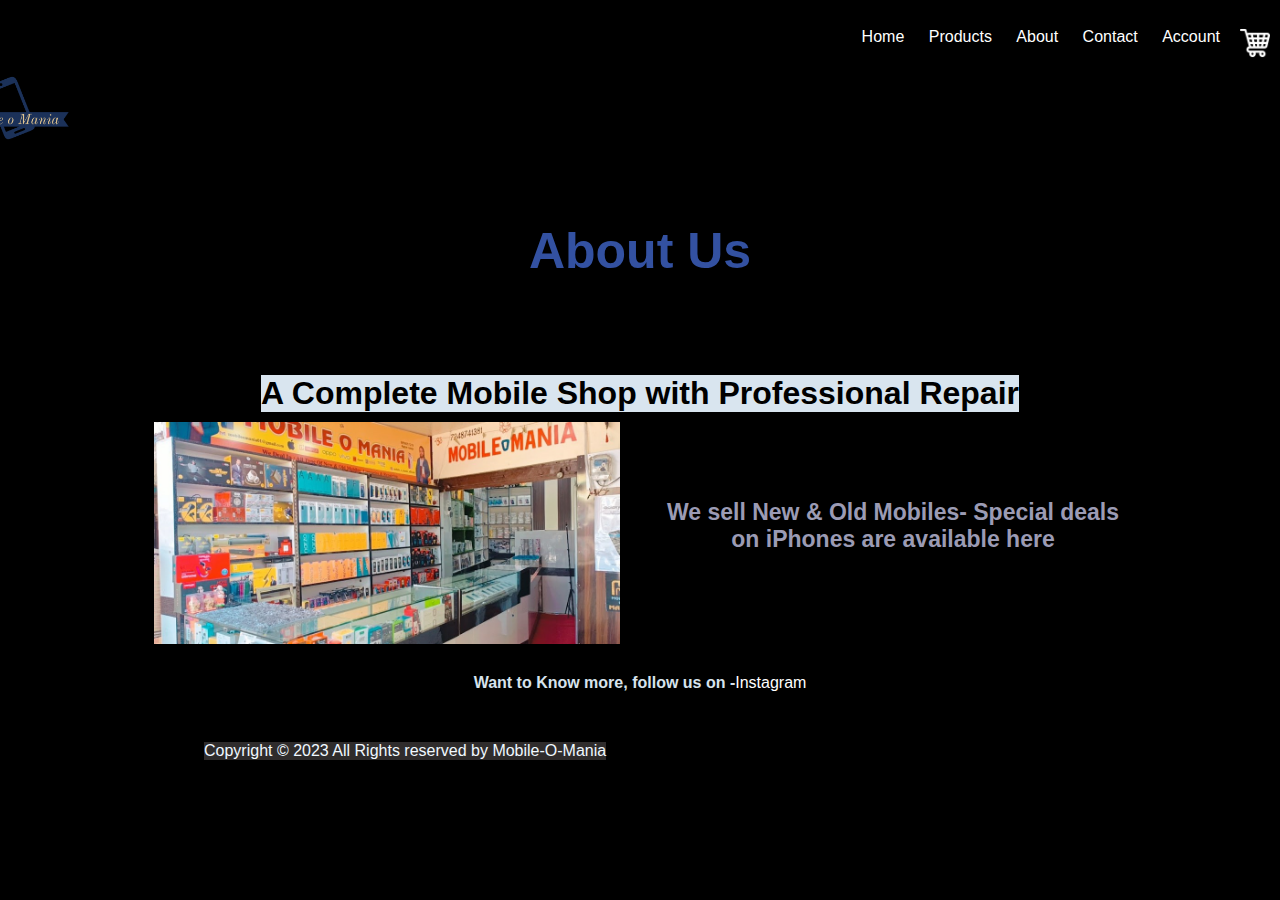
<file: aboutusm.html>
<!DOCTYPE html>
<html lang="en">
<head>
    <meta charset="UTF-8">
    <meta name="viewport" content="width=device-width, initial-scale=1.0">
    <link rel="stylesheet" href="about.css">
    <link rel="stylesheet" href="style.css">
    
    



    <title>ABOUT US</title>
</head>
<body>
    <div class="navbar">
        <div class="logo">
            <img src="imagess/Mobile o Mania-logos_transparent.png" style="height:160px;" alt="logo-image">
        </div>
        <nav>
            <ul id="menu-items" >
                <li><a href="index.html">Home</a></li>
                <li><a href="index2.html">Products</a></li>
                <li><a href="aboutusm.html">About</a></li>
                <li><a href="contact.html">Contact</a></li>
                <li><a href="register.html">Account</a></li>
            </ul>
        </nav>
        <img src="images/cart.png" alt="cart" width="30px" height="30px" class="cart-img" style="top: 10vh;">
        <img src="images/menu.png" alt="menu" width="30px" height="30px" class="menu-icon" onclick="menutoggle()">
    </div>
   


   <div class="heading">
    <h1 style="  height: 10vh; text-align: center; margin-bottom: -27px; color: rgb(51, 81, 161)    ;">About Us</h1>
   
   </div>
   <div class="heading2">
    <strong class="heading2inner" style="font-size: xx-large; background-color: rgb(217, 229, 239); ">A Complete Mobile Shop with Professional Repair</strong> 
   </div>
   
   <div class="container">
    <section class="about">
        <div class="about-image">
            <img src="images/shop.jpg" alt="image not available" width="100%" height="250vh">
        </div>
        <div class="about-content">
            <h2 style="text-align: center; color: rgb(155, 155, 180); ">We sell New & Old Mobiles- Special deals on iPhones are available here</h2>
            <p></p>
            </div>
           
            
       
    </section>
    <div class="follow" style="display: flex; justify-content: center; margin-top: 30px; color: rgb(215, 227, 237);">
       <Strong > Want to Know more, follow us on - </Strong>
        <a href="https://www.instagram.com/mobile_o_mania_officials/" class="read-more"> Instagram </a> 
    </div>
    <footer class="text-center" >
        <p style="background-color: rgb(47, 44, 44); color: aliceblue; align-content: center; text-align: center; justify-self: baseline; "> Copyright &copy; 2023 All Rights reserved by Mobile-O-Mania </p>
    </footer>
   </div>
</body>
</html>
</file>
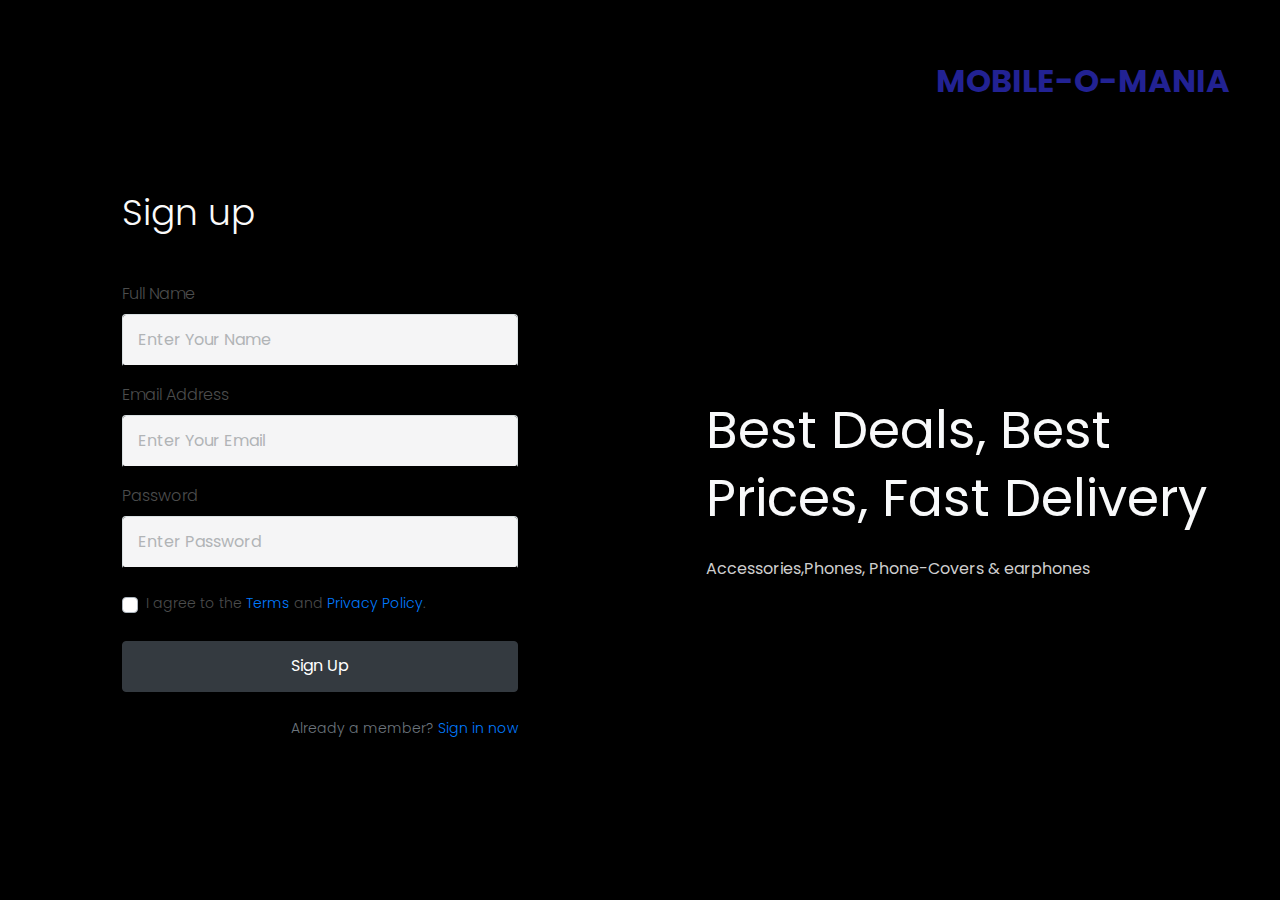
<file: register.html>
<html lang="en"><head>
    <meta charset="UTF-8">
    <meta http-equiv="X-UA-Compatible" content="IE=edge">
    <meta name="viewport" content="width=device-width, initial-scale=1, minimum-scale=1.0, shrink-to-fit=no">
    <link href="images/favicon.png" rel="icon">
    <title>MOM - Login and Register Form </title>
    <meta name="description" content="Login and Register Form ">
    
    
    <!-- Web Fonts -->
    <link rel="stylesheet" href="https://fonts.googleapis.com/css?family=Poppins:100,200,300,400,500,600,700,800,900" type="text/css">
    
    <!-- Stylesheet-->
    <link rel="stylesheet" type="text/css" href="https://stackpath.bootstrapcdn.com/bootstrap/4.5.2/css/bootstrap.min.css">
    <link rel="stylesheet" type="text/css" href="https://stackpath.bootstrapcdn.com/font-awesome/4.7.0/css/font-awesome.min.css">
    <link rel="stylesheet" type="text/css" href="enhanced.css">
    <!-- Colors Css -->
    <link id="color-switcher" type="text/css" rel="stylesheet" href="#">
    </head>
    <body>
    <div id="main-wrapper" class="mom-login-register">
      <div class="container-fluid px-0">
        <div class="row no-gutters min-vh-100"> 
       
          <div class="col-md-6 d-flex flex-column align-items-center order-2 order-md-1">
            <div class="container pt-5">
              <div class="row">
                <div class="col-11 col-md-10 mx-auto">
                  
                </div>
              </div>
            </div>
            <div class="container my-auto py-5">
              <div class="row">
                <div class="col-11 col-md-10 col-lg-9 col-xl-8 mx-auto">
                  <h3 class="font-weight-300 text-9 mb-5">Sign up</h3>
                  <form id="registerForm" method="post">
                    <div class="form-group font-weight-300">
                      <label for="fullName">Full Name</label>
                      <input type="text" class="form-control bg-light" id="fullName" required="" placeholder="Enter Your Name">
                    </div>
                    <div class="form-group font-weight-300">
                      <label for="emailAddress">Email Address</label>
                      <input type="email" class="form-control bg-light" id="emailAddress" required="" placeholder="Enter Your Email">
                    </div>
                    <div class="form-group font-weight-300">
                      <label for="loginPassword">Password</label>
                      <input type="password" class="form-control bg-light" id="loginPassword" required="" placeholder="Enter Password">
                    </div>
                    <div class="form-group font-weight-300 mt-4">
                      <div class="form-check text-2 custom-control custom-checkbox">
                        <input id="agree" name="agree" class="custom-control-input" type="checkbox">
                        <label class="custom-control-label" for="agree">I agree to the <a href="#">Terms</a> and <a href="#">Privacy Policy</a>.</label>
                      </div>
                    </div>
                    <button class="btn btn-dark btn-block shadow-none font-weight-400 my-4" type="submit">Sign Up</button>
                  </form>
                  <p class="text-right text-2 text-muted font-weight-300">Already a member? <a class="btn-link font-weight-300" href="login-9.html">Sign in now</a></p>
                </div>
              </div>
            </div>
          </div>
        
          <div class="col-md-6 bg-dark order-1 order-md-2">
            <div class="container h-100 d-flex flex-column">
              <div class="row no-gutters">
                <div class="col-11 col-md-10 mx-auto">
                  <div class="logo mt-5 mb-5 mb-md-0"> <a class="d-flex" href="index.html" title="mom"><strong style="font-size: xx-large; color: rgb(34, 34, 147); font-weight: bolder; position: relative; top: 1vh; left: 18vw;
                    ">MOBILE-O-MANIA</strong></a> </div>
                </div>
              </div>
              <div class="row no-gutters my-auto">
                <div class="col-11 col-md-10 mx-auto">
                  <h1 class="text-13 font-weight-400 mb-4 text-light">Best Deals, Best Prices, Fast Delivery</h1>
                  <p style="color: #cecece;">Accessories,Phones, Phone-Covers & earphones</p>
                </div>
              </div>
            </div>
          </div>
        
        </div>
      </div>
    </div>
    
  
    
    </body></html>
</file>
<file: about.css>
*{
    margin: 0px;
    padding: 0px;
    box-sizing: border-box;
    font-family: 'Roboto',sans-serif;
}
body{
    background: #000; 
}
.heading{
    width: 90%;
    display: flex;
    justify-content: center;
    align-items: center;
    flex-direction: column;
    text-align: center;
    margin: 20px auto;
    margin-bottom: 10vh;
}
.heading2{
    display: flex;
    justify-content: center;
    margin: auto;
    width: fit-content;
}
.heading h1{
    font-size: 50px;
    color: #9a9595;
   
   
}


.heading p{
    font-size: 18px;
    color: #666;
    margin-bottom: 35px;
}
.container{
    width: 90%;
    margin: 0 auto;
    padding: 10px 20px;
}
.about{
    display: flex;
    justify-content: space-between;
    align-items: center;
    flex-wrap: wrap;

}
.about-image{
    flex: 1;
    margin-right: 40px;
    overflow: hidden;
}
.about-image img {
    max-width: 100%;
    height: auto;
    display: block;
    transition: 0.5s ease;
}
.about-image:hover img{
    transform: scale(1.2);
}
.about-content{
    flex: 1;
}
.about-content h2{
    font-size: 23px;
    margin-bottom: 15px;
    color: #333;
}
.about-content p{
    font-size: 18px;
   line-height: 1.5;
    color: #666;
}

.about-content .read-more:hover{
    background-color: #3e8e41;
}
@media  screen and (max-width: 768px) {
    .heading{
        padding: 0px 20px;
    }
    .heading h1{
       font-size: 36px;
    }
    .heading p{
       font-size: 17px;
       margin-bottom: 0px;
    }
    .container{
        padding: 0px;
    }
    .about{
        padding:20px;
        flex-direction: column;
    }
    .about-image{
        margin-right: 0px;
        margin-bottom: 20px;
    }
    .about-content p{
        padding: 0px;
        font-size: 16px;
    }
    .about-content .read-more{
        font-size: 16px;
    }
    
}
footer{
    padding:50px;
    text-align: center;
}
footer p{
    color: #020202;
}
</file>
<file: style.css>
*{
    margin:0;
    padding: 0;
    box-sizing: border-box;
}
body{
    font-family: 'Poppins', sans-serif;
}


.navbar{
    display: flex;
    margin-top: 2vh;
    padding: 10px;
    margin-left: -78px;
    
    
} 


.price_name{
    color: #000;
}

nav{
    flex: 1;
    text-align: right;
}

nav ul{
    display: inline-block;
    list-style-type: none;
}

nav ul li{
    display: inline-block;
    margin-right: 20px;
}

a{
    text-decoration: none;
    color: rgb(255, 255, 255);
}
nav ul li a:hover{
    color: #3351a1;
    text-decoration: none;
}

p{
    color: rgb(194, 181, 181);
}

.header{
    background: #000; 
}

.header .row{
    margin-top: 70px;
}

.container{
    max-width: 1300px;
    max-height: 100vh;
    margin: auto;
    padding-left: 90px;
    padding-right: 90px;
}

.row{
    display: flex;
    align-items: center;
    flex-wrap: wrap;
    justify-content: space-around;   
}

/* .row {
   display: flex;
   flex-wrap: nowrap;
   overflow-x: auto;
   -webkit-overflow-scrolling: touch;
   -ms-overflow-style: -ms-autohiding-scrollbar; 
}

.box-container {
  flex: 0 0 auto; 
} */

.col-2{
    flex-basis: 50%;
    min-width: 300px;
}

/* .col-2 img{
    max-width: 100%;
    padding: 50px 0;
    height: 450px;
    /* margin-left: 20%; */
    /* place-self: center;
} */ 
.center {
    display: block;
   /* margin-left: auto;
    margin-right: auto; */
    margin-top: -94px;
    max-width: 100%;
    padding: 50px 0;
    height: 470px;
}


.col-2 h1{
    font-size: 50px;
    line-height: 60px;
    margin: 25px 0;
    color: #ffffff;
}

.btn-main{
    display: inline-block;
    background: #210583;
    color: rgb(255, 255, 255);
    padding: 8px 30px;
    margin: 30px 0;
    border-radius: 30px;
    transition: background 0.5s;
}

.cart-img{
  filter: invert(100%);
  -webkit-filter: invert(100%);
}

.btn-main:hover{
    background-color: #170653;

}

.categories{
    margin: 60px 0;
}

.col-3{
    flex-basis: 30%;
    min-width: 250px;
    margin-bottom: 30px;
}

.col-3 img{
    width: 100%;
}

.small-container{
    max-width: 1080px;
    margin: auto;
    padding-left: 15px;
    padding-right: 15px;
}

.small-container h2{
    text-align: center;
    margin-bottom: 30px;
    font-size: 2.2rem;
}

.col-4{
    flex-basis: 50%;
    padding: 10px;
    max-width: 220px;
    margin-bottom: 50px;
    transition: transform 0.5s;
}

.col-4 img{
    width: 100%;
    height: 200px;
}

.title{
    color: rgb(41, 36, 36);
    position: relative;
    line-height: 60px;
}

.box-container {
    height: 340px;
    box-shadow: 0 8px 6px -6px rgba(104, 99, 99, 0.712);  /* Safari 3-4, iOS 4.0.2 - 4.2, Android 2.3+ */
 /* Opera 10.5, IE 9, Firefox 4+, Chrome 6+, iOS 5 */
}


.title::after{
    content: '';
    background: #210583;
    width: 80px;
    height: 5px;
    border-radius: 5px;
    position: absolute;
    bottom: 0;
    left: 50%;
    transform: translateX(-50%);
}

h4{
    color: #555;
    font-weight: normal;
}

.col-4 p{
    font-size: 14px;
}

.rating .fa{
    color: #ffbf00
}

.col-4:hover{
    transform: translateY(-5px);
}

.col-4 img:hover{
    background: url(./techbg.jpg);
}
 
.box-container .image-overlay {
    background: rgba(0,0,0,0.7);
    position: absolute;
    height: 100%;
    width: 100%;
    left: 0;
    top: 0;
    bottom: 0;
    right: 0;
    opacity: 0;
    -webkit-transition: all 0.4s ease-in-out 0s;
    -moz-transition: all 0.4s ease-in-out 0s;
    transition: all 0.4s ease-in-out 0s;
}

.box-container:hover .image-overlay{
    opacity: 1;
}

  .content-details {
    position: absolute;
    text-align: center;
    padding-left: 1em;
    padding-right: 1em;
    width: 100%;
    top: 50%;
    left: 50%;
    opacity: 0;
    -webkit-transform: translate(-50%, -50%);
    -moz-transform: translate(-50%, -50%);
    transform: translate(-50%, -50%);
    -webkit-transition: all 0.3s ease-in-out 0s;
    -moz-transition: all 0.3s ease-in-out 0s;
    transition: all 0.3s ease-in-out 0s;
  }
   
  .box-container:hover .content-details{
    top: 50%;
    left: 50%;
    opacity: 1;
  }
   
  .content-details h3{
    color: #fff;
    font-weight: 300;
    margin-bottom: 0.5em;
  }
   
  .content-details p{
    color: #fff;
    font-size: 0.8em;
  }
   
  .fadeIn-bottom{
    top: 80%;
  }
   
  .fadeIn-top{
    top: 20%;
  }
   
  .fadeIn-left{
    left: 20%;
  }
   
  .fadeIn-right{
    left: 80%;
  }

/* google maps */
 #map {
    height: 400px;  /* The height is 400 pixels */
    width: 100%;  /* The width is the width of the web page */
}
/* ----offer--- */
.offer{
    background-color: #000;
    margin-top: 80px;
    padding: 30px 0;
}

.col-2 .offer-img{
    padding: 50px;
    width: 32rem;
}

small{
    color: #555
}

/* --------brands--------- */
.brands{
    margin: 100px auto;
}

.col-5{
    width: 100px;
}

.col-5 img{
    height: 50px;
    width: 100%;
    cursor: pointer;
    filter: grayscale(100%);
}

.col-5 img:hover{
    filter: grayscale(0);
}


.footer{
    background: #000;
    color: #8a8a8a;
    font-size: 14px;
    padding: 60px 0 20px;
}

.footer p{
    color: #8a8a8a;
}

.footer h3{
    color: #fff;
    margin-bottom: 20px;
}

.footer1, .footer2, .footer3, .footer4{
    min-width: 250px;
    margin-bottom: 20px;
}

.footer1{
    flex-basis: 30%;
}

.footer2{
    flex: 1;
    text-align: center;
}

.footer2 img{
    width: 180px;
    margin-bottom: 20px;
}

.footer3, .footer4{
    flex-basis: 12%;
    text-align: center;
}
.footer4{
    margin-bottom: 60px;
}

ul{
    text-decoration: none;
    list-style: none;
}

.app-logo{
    margin-top: 20px;
}

.app-logo img{
    height: 50px;
    width: 50px;
}

.footer hr{
    border: none;
    background: #b5b5b5;
    height: 1px;
    margin: 20px 0;
}

.copyright{
    text-align: center;
}

.menu-icon{
    width: 28px;
    margin-left: 20px;
    display: none;
    filter: invert(100)
}

/* ------------ media query for menu -------------------- */

@media only screen and (max-width: 800px){
    nav ul{
        position: absolute;
        top: 70px;
        left: 0;
        background: #333;
        width: 100%;
        overflow: hidden;
        transition: maxHeight 0.5s;
    }
    nav ul li{
        display: block;
        margin-right: 50px;
        margin-top: 10px;
        margin-bottom: 10px;
    }

    nav ul li a{
        color: #fff;
    }
    .menu-icon{
        display: block;
        cursor: pointer;
    }
}

/* PRODUCTS FOR SLIDEBAR OPPO,APPLE LOGO ------ */
.products{
    background-color: rgb(255, 255, 255);
    height: 17vh;
   
    margin: auto;
    display: flex;
   justify-content: space-between;
   
   
  }
  
  .pro1{
  margin-top:2vh;
  transition: transform .2s;
   
  }
  .pro1 a :hover{
    -ms-transform: scale(1.5); /* IE 9 */
    -webkit-transform: scale(1.5); /* Safari 3-8 */
    transform: scale(1.5); 
  }
  .pro2{
    margin-top:3vh;
    transition: transform .2s;
    }
    .pro2 a :hover{
      -ms-transform: scale(1.5); /* IE 9 */
      -webkit-transform: scale(1.5); /* Safari 3-8 */
      transform: scale(1.5); 
    }
    .pro3{
      margin-left: 6px;
      margin-top:5vh;
      transition: transform .2s;
       
      }
      .pro3 a :hover{
        -ms-transform: scale(1.5); /* IE 9 */
        -webkit-transform: scale(1.5); /* Safari 3-8 */
        transform: scale(1.5); 
      }
      .pro4{
  
        margin-top:1vh;
        transition: transform .2s;
         
        }
        .pro4 a :hover{
          -ms-transform: scale(1.5); /* IE 9 */
          -webkit-transform: scale(1.5); /* Safari 3-8 */
          transform: scale(1.5); 
        }
        .pro5{
          margin-left: 12px;
          margin-top:4vh;
          transition: transform .2s;
          }
          .pro5 a :hover{
            -ms-transform: scale(1.5); /* IE 9 */
            -webkit-transform: scale(1.5); /* Safari 3-8 */
            transform: scale(1.5); 
          }
          .pro6{
            margin-left: 10px;
            margin-right: 0px;
            margin-top:4vh;
            transition: transform .2s;
          }
          .pro6 a :hover{
            -ms-transform: scale(1.5); /* IE 9 */
            -webkit-transform: scale(1.5); /* Safari 3-8 */
            transform: scale(1.5); 
          }
          .pro7{
         
            margin: 3vh;
           
            transition: transform .2s;
          }
  
   .pro7 a :hover{
            -ms-transform: scale(1.5); /* IE 9 */
            -webkit-transform: scale(1.5); /* Safari 3-8 */
            transform: scale(1.5); 
          }
          .pro8{
           
            margin: 3vh;
           
            transition: transform .2s;
          }
  
   .pro8 a :hover{
            -ms-transform: scale(1.5); /* IE 9 */
            -webkit-transform: scale(1.5); /* Safari 3-8 */
            transform: scale(1.5); 
          }
          
.mySlides img {
    vertical-align: middle;
    height: 40vh;
    top: 0;
    bottom: 0;
    right: 0;
    left: 0;
    z-index: 9;
   
  
    
  }
  
  .slideshow-container {
    max-width: 100vw;
    position: relative;
    margin: auto;
  }
  
  /* Next & previous buttons */
  .prev, .next {
    cursor: pointer;
    position: absolute;
    top: 50%;
    width: auto;
    padding: 16px;
    margin-top: -22px;
    color: white;
    font-weight: bold;
    font-size: 18px;
    transition: 0.6s ease;
    border-radius: 0 3px 3px 0;
    user-select: none;
  }
  
  /* Position the "next button" to the right */
  .next {
    right: 0;
    border-radius: 3px 0 0 3px;
  }
  
  /* On hover, add a black background color with a little bit see-through */
  .prev:hover, .next:hover {
    background-color: rgba(0,0,0,0.8);
  }
  
  
  
  /* The dots/bullets/indicators */
  .dot {
    cursor: pointer;
    height: 10px;
    width: 10px;
    margin: 0 2px;
    padding-top: -10px;
    background-color: #bbb;
    border-radius: 50%;
    display: inline-block;
    transition: background-color 0.6s ease;
  }
  
  .active, .dot:hover {
    background-color: #717171;
  }
  
  /* Fading animation */
  .fade {
    animation-name: fade;
    animation-duration: 1.5s;
  }
  
  @keyframes fade {
    from {opacity: .4} 
    to {opacity: 1}
  }
</file>
<file: enhanced.css>
*{
  background-color: #000000;
}
body, html {
    height: 100%;
  }
  
  body {
    background: #0000;
    color: #4c4d4d;
    font-family: "Poppins", sans-serif;
  }

input{
  border-bottom: solid 2px #00000057 !important;
}

  /*-------- Preloader --------*/
  
  @keyframes lds-ellipsis1 {
    0% {
      transform: scale(0);
    }
    100% {
      transform: scale(1);
    }
  }
  @keyframes lds-ellipsis3 {
    0% {
      transform: scale(1);
    }
    100% {
      transform: scale(0);
    }
  }
  @keyframes lds-ellipsis2 {
    0% {
      transform: translate(0, 0);
    }
    100% {
      transform: translate(24px, 0);
    }
  }
  form {
    padding: 0;
    margin: 0;
    display: inline;
  }
  
  img {
    vertical-align: inherit;
  }
  
  a, a:focus {
    color: #007bff;
    -webkit-transition: all 0.2s ease;
    transition: all 0.2s ease;
  }
  
  a:hover, a:active {
    color: #006adb;
    text-decoration: none;
    -webkit-transition: all 0.2s ease;
    transition: all 0.2s ease;
  }
  
  a:focus, a:active,.btn:active:focus,.btn:focus,button:focus,button:active {
    outline: none;
  }
  
  p {
    line-height: 1.8;
  }
  
  h1, h3 {
    color: #fafafa;
    font-family: "Poppins", sans-serif;
    
  }
  
  .mom-login-register .text-2 {
    font-size: 14px !important;
    font-size: 0.875rem !important;
  }
  .mom-login-register .text-9 {
    font-size: 36px !important;
    font-size: 2.25rem !important;
  }
  .mom-login-register .text-13 {
    font-size: 3.25rem !important;
  }
  @media (max-width: 1200px) {
    .mom-login-register .text-13 {
      font-size: calc(1.45rem + 2.4vw)  !important;
    }
  }
   .mom-login-register .text-13 {
    line-height: 1.3;
  }
  

  .mom-login-register .font-weight-300 {
    font-weight: 300 !important;
  }
  .mom-login-register .font-weight-400 {
    font-weight: 400 !important;
  }
  
=
  .mom-login-register hr {
    border-top: 1px solid rgba(16, 85, 96, 0.1);
  }
  

  #main-wrapper.mom-login-register {
    background: #fff;
  }
  @media (min-width: 1200px) {
    .mom-login-register .container {
      max-width: 1170px !important;
    }
  }
  
  
  .mom-login-register .form-control {
    border-color: #dae1e3;
    font-size: 16px;
    color: #656565;
  }
  .mom-login-register .form-control.bg-light {
    background-color: #f5f5f6 !important;
  }
  .mom-login-register .form-control.border-light {
    border-color: #f5f5f6 !important;
  }
  .mom-login-register .form-control:not(.form-control-sm) {
    padding: .810rem .96rem;
    height: inherit;
  }
  .mom-login-register .form-control:focus {
    -webkit-box-shadow: 0 0 5px rgba(128, 189, 255, 0.5);
    box-shadow: 0 0 5px rgba(128, 189, 255, 0.5);
    border-color: #80bdff !important;
  }
  .mom-login-register .form-control::-webkit-input-placeholder {
    color: #b1b4b6;
  }
  .mom-login-register .form-control:-moz-placeholder {
    /* FF 4-18 */
    color: #b1b4b6;
  }
  .mom-login-register .form-control::-moz-placeholder {
    /* FF 19+ */
    color: #b1b4b6;
  }
  .mom-login-register .form-control:-ms-input-placeholder, .mom-login-register .form-control::-ms-input-placeholder {
    /* IE 10+ */
    color: #b1b4b6;
  }
  
  
  .mom-login-register .btn {
    padding: 0.8rem 2.6rem;
    font-weight: 500;
    -webkit-transition: all 0.5s ease;
    transition: all 0.5s ease;
  }
  .mom-login-register .btn-sm {
    padding: 0.5rem 1rem;
  }
  .mom-login-register .btn:not(.btn-link) {
    -webkit-box-shadow: 0px 5px 15px rgba(0, 0, 0, 0.15);
    box-shadow: 0px 5px 15px rgba(0, 0, 0, 0.15);
  }
  .mom-login-register .btn:not(.btn-link):hover {
    -webkit-box-shadow: 0px 5px 15px rgba(0, 0, 0, 0.3);
    box-shadow: 0px 5px 15px rgba(0, 0, 0, 0.3);
    -webkit-transition: all 0.5s ease;
    transition: all 0.5s ease;
  }
  @media (max-width: 575.98px) {
    .mom-login-register .btn:not(.btn-sm) {
      padding: .810rem 2rem;
    }
  }
   .mom-login-register .btn-link {
    color: #007bff !important;
  }
  .mom-login-register .btn-link:hover {
    color: #006adb !important;
  }
  
  .mom-login-register .custom-control-input:checked ~ .custom-control-label::before,
  .mom-login-register .custom-checkbox .custom-control-input:checked ~ .custom-control-label:before,
  .mom-login-register .custom-control-input:checked ~ .custom-control-label:before {
    background-color: #007bff;
    border-color: #007bff;
  }
</file>
